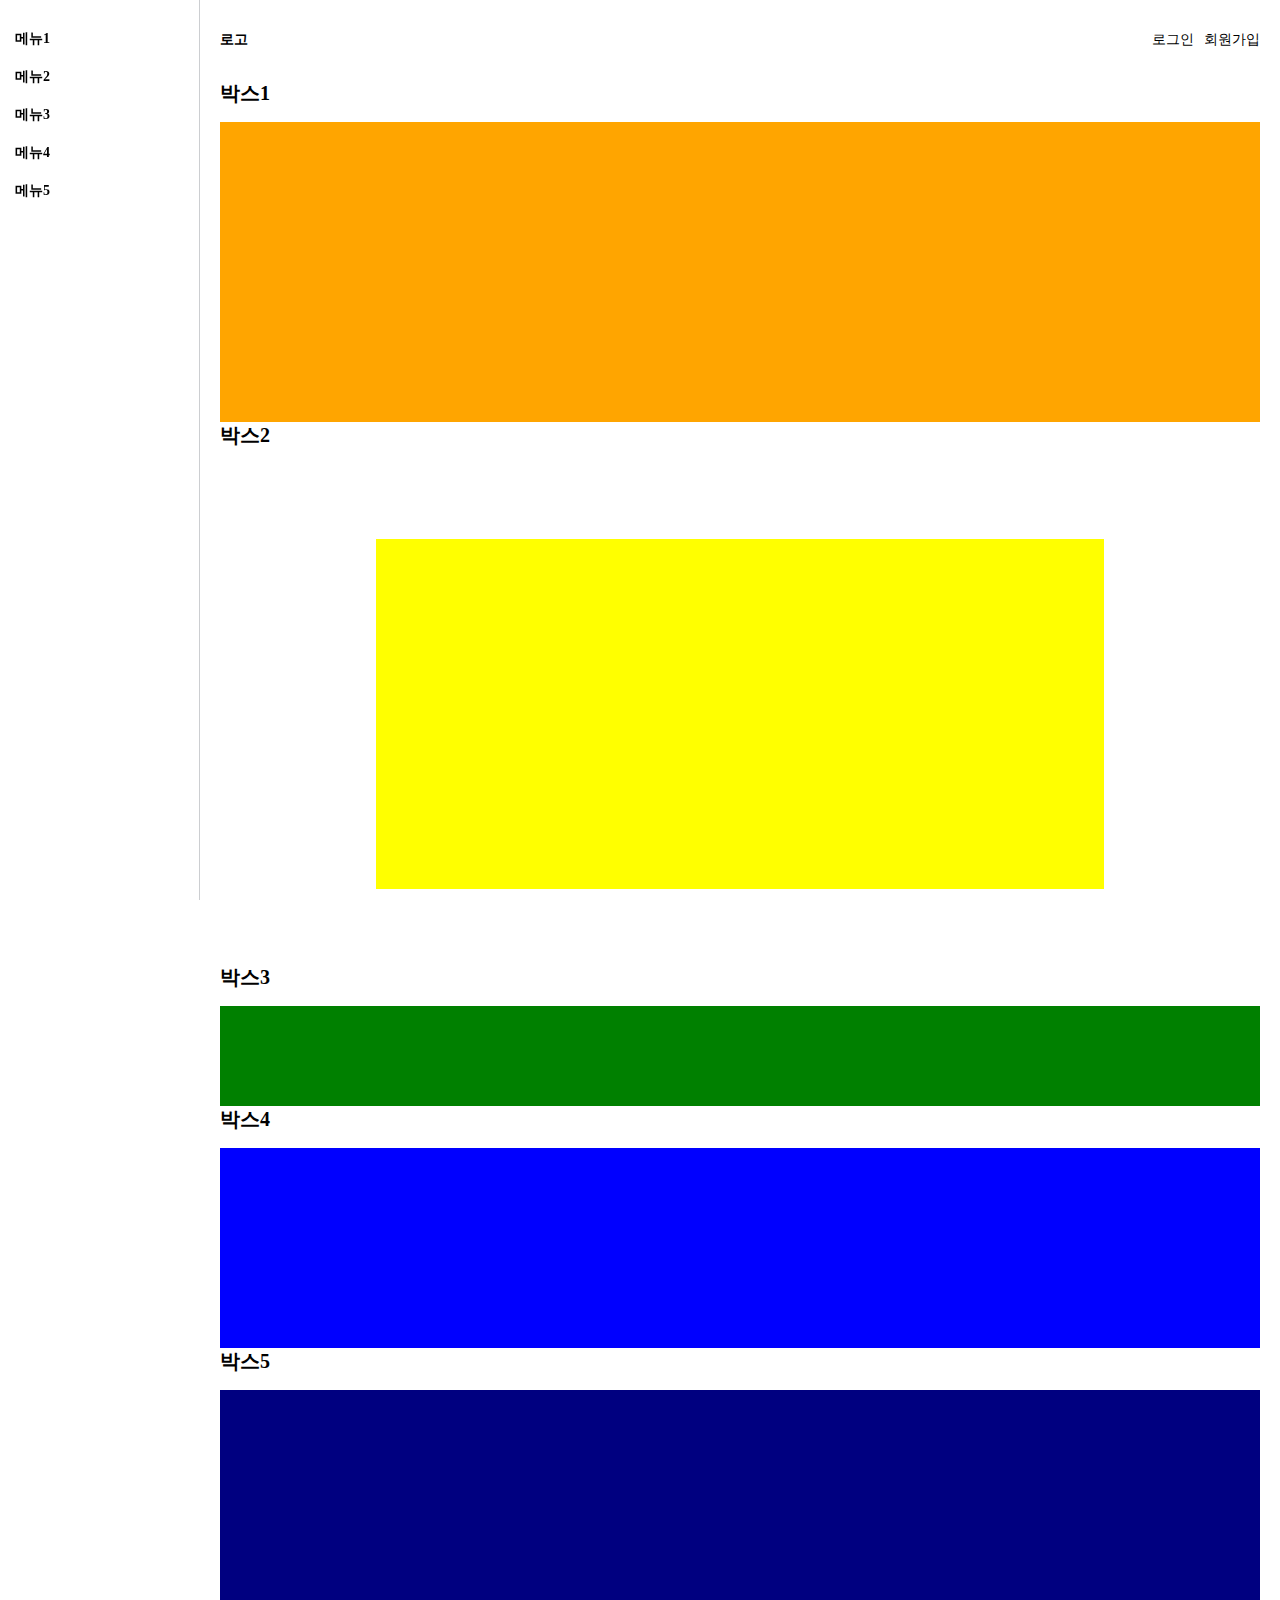
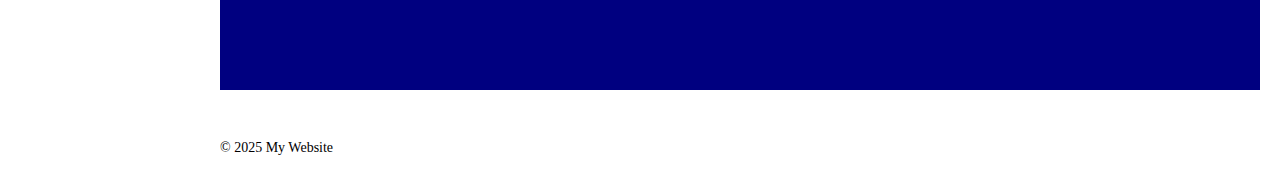
<file: index.html>
<!DOCTYPE html>
<html lang="ko">
<head>
    <meta charset="UTF-8">
    <title>메인 페이지</title>
    <style>
        .box2 > div {
            transform: scale(0.7);
            transform-origin: center center;
            transition: transform 0.05s linear;
        }
    </style>
</head>
<body>
    <div class="wrap main">
        <div id="header"></div>
        <div id="nav"></div>

        <main>
            <div class="box1">
                <h2 class="text-h2">박스1</h2>
                <div style="height: 300px;background-color: orange;"></div>
            </div>
            <div class="box2">
                <h2 class="text-h2">박스2</h2>
                <div style="height: 500px;background-color: yellow;"></div>
            </div>
            <div class="box3">
                <h2 class="text-h2">박스3</h2>
                <div style="height: 100px;background-color: green;"></div>
            </div>
            <div class="box4">
                <h2 class="text-h2">박스4</h2>
                <div style="height: 200px;background-color: blue;"></div>
            </div>
            <div class="box5">
                <h2 class="text-h2">박스5</h2>
                <div style="height: 300px;background-color: navy;"></div>
            </div>
        </main>

        <div id="footer"></div>
    </div>

    <script src="js/include.js" defer></script>
</body>
</html>

<script>
    document.addEventListener("DOMContentLoaded", () => {
        const yellowBox = document.querySelector(".box2 > div");
        const box2 = document.querySelector(".box2");

        window.addEventListener("scroll", () => {
            const scrollY = window.scrollY; // 현재 스크롤 값
            const start = box2.offsetTop - window.innerHeight; // box2 나타나기 직전
            const end = box2.offsetTop - 100; // box2에 도착했을 때

            // 스크롤 진행 비율 (0 ~ 1)
            let ratio = (scrollY - start) / (end - start);
            ratio = Math.min(Math.max(ratio, 0), 1);

            // 최소 0.5 → 최대 1
            const scale = 0.5 + ratio * 0.5;
            yellowBox.style.transform = `scale(${scale})`;
        });
    });
</script>
</file>
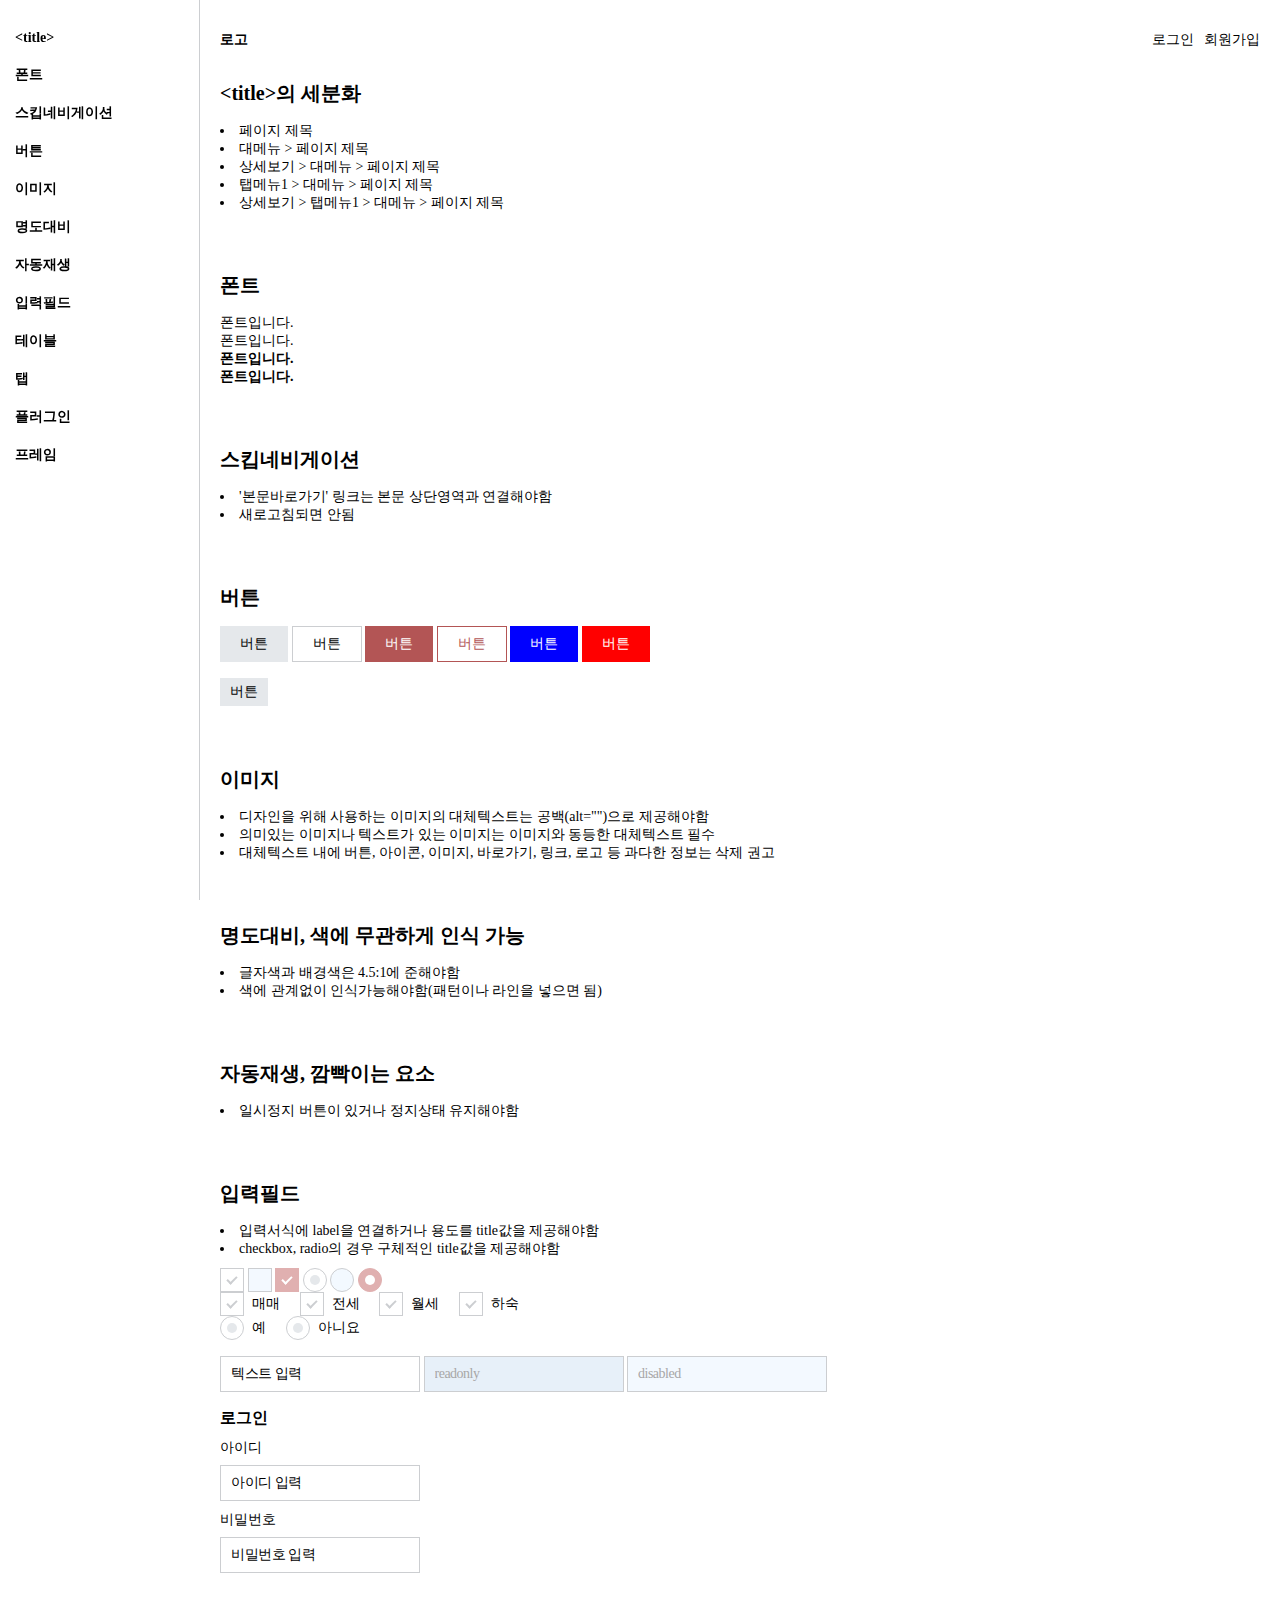
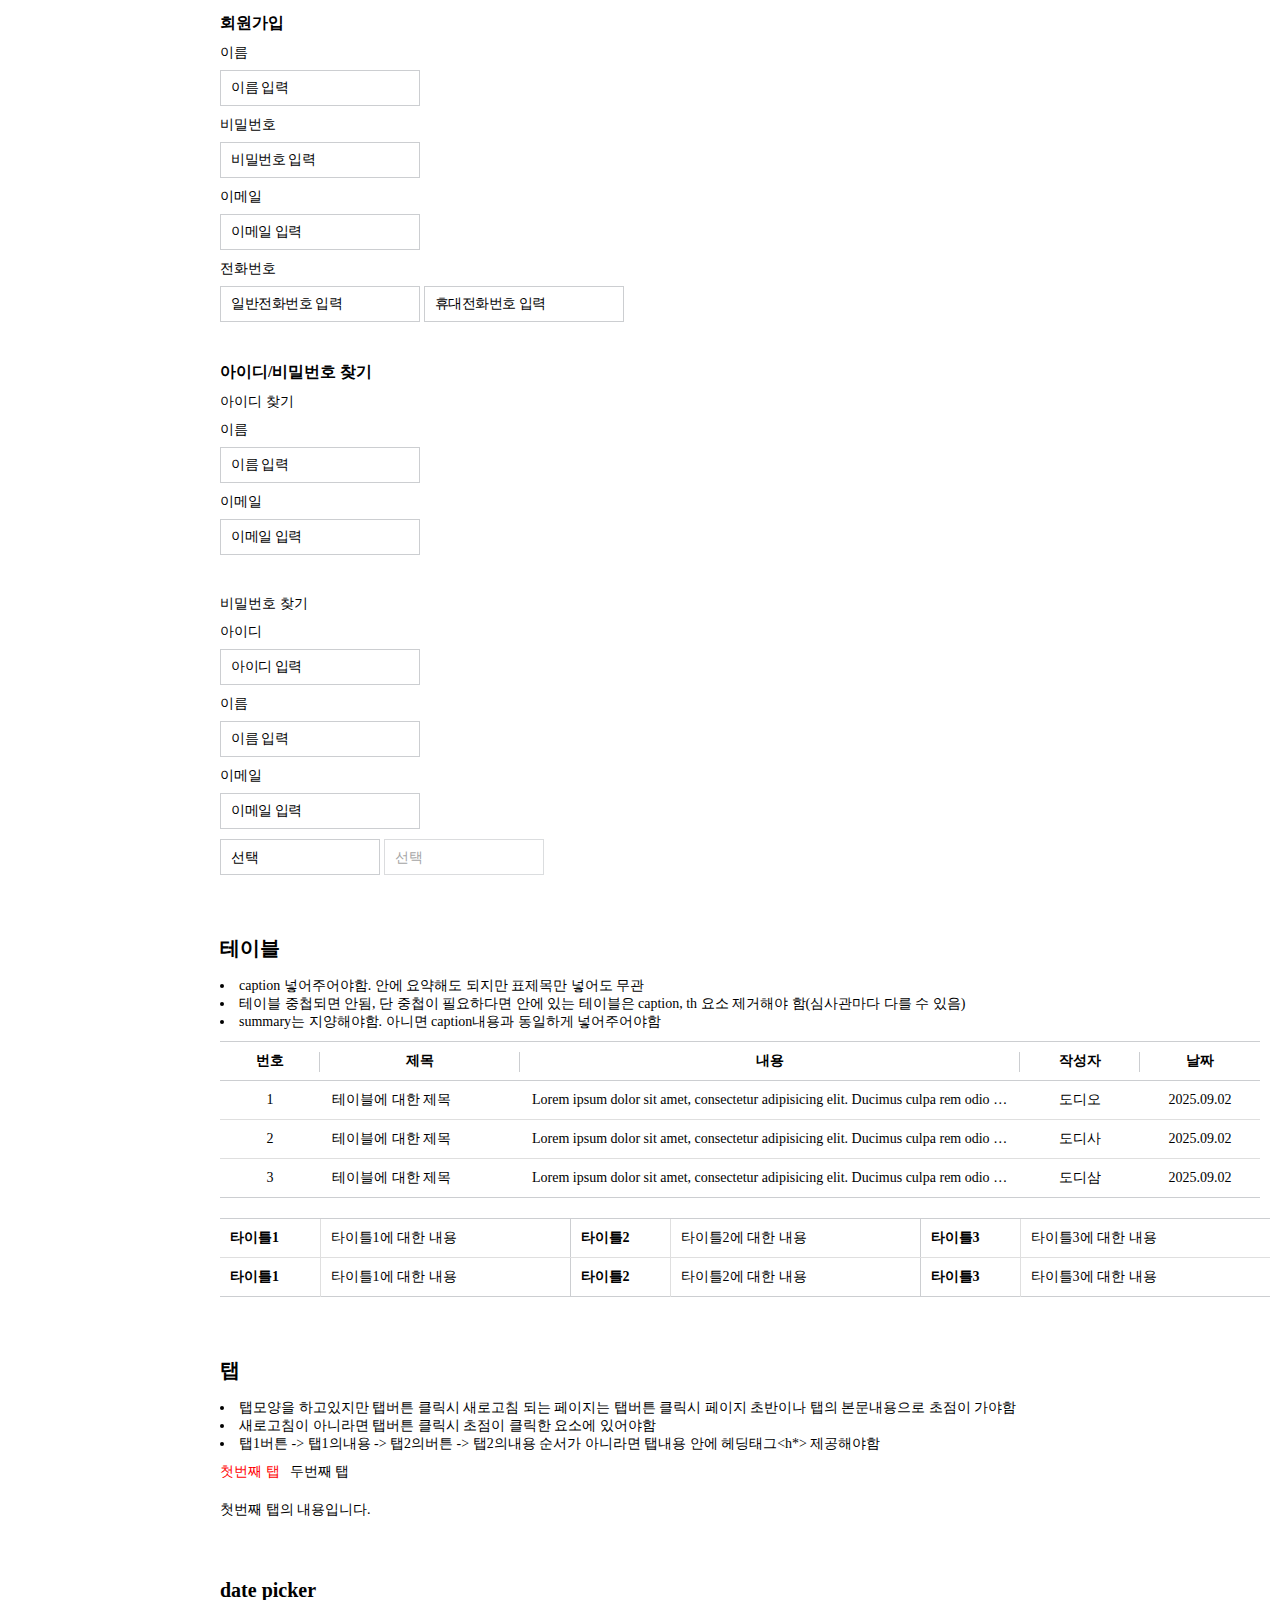
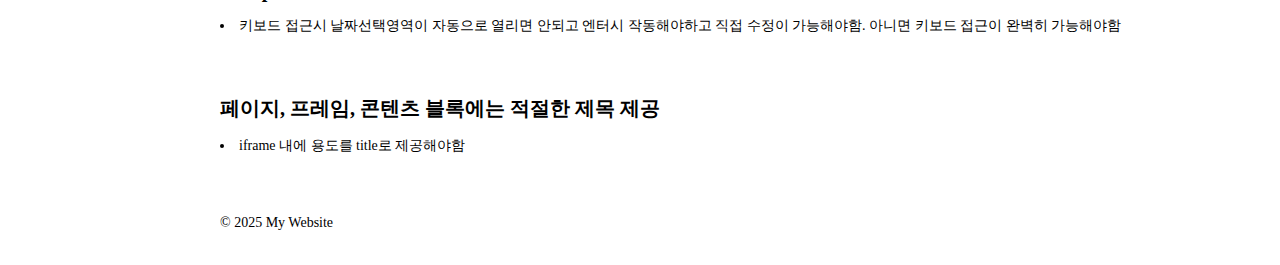
<file: guide.html>
<!DOCTYPE html>
<html lang="en">
<head>
    <meta charset="UTF-8">
    <meta name="viewport" content="width=device-width, initial-scale=1.0">
    <title>GUIDE</title>
    <style>
        .guide-box:not(:last-child){margin-bottom: 60px;}
        .guide-box .text-h2{display: inline-block;}
        .guide-list{list-style: inside;margin-bottom: 10px;}
    </style>
</head>
<body>
    <div class="wrap">
        <div id="header"></div>

        <nav>
            <ul>
                <li><a href="#guideTitle">&lt;title&gt;</a></li>
                <li><a href="#guideFont">폰트</a></li>
                <li><a href="#guideSkip">스킵네비게이션</a></li>
                <li><a href="#guideButton">버튼</a></li>
                <li><a href="#guideImage">이미지</a></li>
                <li><a href="#guideColor">명도대비</a></li>
                <li><a href="#guideAutoplay">자동재생</a></li>
                <li><a href="#guideInputField">입력필드</a></li>
                <li><a href="#guideTable">테이블</a></li>
                <li><a href="#guideTab">탭</a></li>
                <li><a href="#guidePlugin">플러그인</a></li>
                <li><a href="#guideFrame">프레임</a></li>
            </ul>
        </nav>

        <main>
            <div class="guide-box" id="guideTitle">
                <h2 class="text-h2">&lt;title&gt;의 세분화</h2>
                <ul class="guide-list">
                    <li>페이지 제목</li>
                    <li>대메뉴 &gt; 페이지 제목</li>
                    <li>상세보기 &gt; 대메뉴 &gt; 페이지 제목</li>
                    <li>탭메뉴1 &gt; 대메뉴 &gt; 페이지 제목</li>
                    <li>상세보기 &gt; 탭메뉴1 &gt; 대메뉴 &gt; 페이지 제목</li>
                </ul>
            </div>



            <div class="guide-box" id="guideFont">
                <h2 class="text-h2">폰트</h2>
                <div class="guid-box">
                    <p style="font-size:14px;font-weight: 400;">폰트입니다.</p>
                    <p style="font-size:14px;font-weight: 500;">폰트입니다.</p>
                    <p style="font-size:14px;font-weight: 600;">폰트입니다.</p>
                    <p style="font-size:14px;font-weight: 700;">폰트입니다.</p>
                </div>
            </div>



            <div class="guide-box" id="guideSkip">
                <h2 class="text-h2">스킵네비게이션</h2>
                <ul class="guide-list">
                    <li>'본문바로가기' 링크는 본문 상단영역과 연결해야함</li>
                    <li>새로고침되면 안됨</li>
                </ul>
            </div>


            <div class="guide-box" id="guideButton">
                <h2 class="text-h2">버튼</h2>
                <div class="guid-box">
                    <button type="button" class="btn">버튼</button>
                    <button type="button" class="btn -line">버튼</button>
                    <button type="button" class="btn -primary">버튼</button>
                    <button type="button" class="btn -linePr">버튼</button>
                    <button type="button" class="btn -true">버튼</button>
                    <button type="button" class="btn -false">버튼</button>

                    <br><br>

                    <button type="button" class="btn -sm">버튼</button>
                </div>
            </div>


            <div class="guide-box" id="guideImage">
                <h2 class="text-h2">이미지</h2>
                <ul class="guide-list">
                    <li>디자인을 위해 사용하는 이미지의 대체텍스트는 공백(alt="")으로 제공해야함</li>
                    <li>의미있는 이미지나 텍스트가 있는 이미지는 이미지와 동등한 대체텍스트 필수</li>
                    <li>대체텍스트 내에 버튼, 아이콘, 이미지, 바로가기, 링크, 로고 등 과다한 정보는 삭제 권고</li>
                </ul>
            </div>



            <div class="guide-box" id="guideColor">
                <h2 class="text-h2">명도대비, 색에 무관하게 인식 가능</h2>
                <ul class="guide-list">
                    <li>글자색과 배경색은 4.5:1에 준해야함</li>
                    <li>색에 관계없이 인식가능해야함(패턴이나 라인을 넣으면 됨)</li>
                </ul>
            </div>



            <div class="guide-box" id="guideAutoplay">
                <h2 class="text-h2">자동재생, 깜빡이는 요소</h2>
                <ul class="guide-list">
                    <li>일시정지 버튼이 있거나 정지상태 유지해야함</li>
                </ul>
            </div>



            <div class="guide-box" id="guideInputField">
                <h2 class="text-h2">입력필드</h2>
                <ul class="guide-list">
                    <li>입력서식에 label을 연결하거나 용도를 title값을 제공해야함</li>
                    <li>checkbox, radio의 경우 구체적인 title값을 제공해야함</li>
                </ul>
                <input type="checkbox" class="input-check"> <input type="checkbox" class="input-check" disabled> <input type="checkbox" class="input-check" checked disabled>
                <input type="radio" class="input-radio"> <input type="radio" class="input-radio" disabled> <input type="radio" class="input-radio" checked disabled>

                <div class="check-wrap">
                    <input type="checkbox" class="input-check" id="checkwrap1"><label for="checkwrap1">매매</label>
                    <input type="checkbox" class="input-check" id="checkwrap2"><label for="checkwrap2">전세</label>
                    <input type="checkbox" class="input-check" id="checkwrap3"><label for="checkwrap3">월세</label>
                    <input type="checkbox" class="input-check" id="checkwrap4"><label for="checkwrap4">하숙</label>
                </div>

                <div class="radio-wrap">
                    <input type="radio" class="input-radio" id="radioWrap1" name="radioWrap01"><label for="radioWrap1">예</label>
                    <input type="radio" class="input-radio" id="radioWrap2" name="radioWrap01"><label for="radioWrap2">아니요</label>
                </div>

                <br>

                <input type="text" class="input-text" id="text" placeholder="텍스트 입력" aria-describedby="text">
                <span id="text" class="sr-only">텍스트를 입력하세요.</span>

                <input type="text" class="input-text" id="readonly" placeholder="readonly" aria-describedby="readonly" readonly>
                <span id="readonly" class="sr-only">텍스트를 입력하세요.</span>

                <input type="text" class="input-text" id="disabled" placeholder="disabled" aria-describedby="disabled" disabled>
                <span id="disabled" class="sr-only">텍스트를 입력하세요.</span>

                <br><br>

                <div class="input-wrap">
                    <h3 class="text-h3">로그인</h3>

                    <fieldset>
                        <legend class="sr-only">로그인(아이디, 비밀번호 입력)</legend>
                        <div>
                            <label for="loginName">아이디</label>
                            <input type="text" class="input-text" id="loginName" placeholder="아이디 입력" aria-describedby="loginNameGuide">
                            <span id="loginNameGuide" class="sr-only">아이디를 입력하세요.</span>
                        </div>
                        <div>
                            <label for="loginpassword">비밀번호</label>
                            <input type="text" class="input-text" id="loginpassword" placeholder="비밀번호 입력" aria-describedby="loginpasswordGuide">
                            <span id="loginpasswordGuide" class="sr-only">비밀번호를 입력하세요.</span>
                        </div>
                    </fieldset>
                </div>

                <div class="input-wrap">
                    <h3 class="text-h3">회원가입</h3>

                    <fieldset>
                        <legend class="sr-only">회원가입(이름, 비밀번호, 이메일 입력)</legend>
                        <div>
                            <label for="joinName">이름</label>
                            <input type="text" class="input-text" id="joinName" placeholder="이름 입력" aria-describedby="joinNameGuide">
                            <span id="joinNameGuide" class="sr-only">실명을 입력하세요.</span>
                        </div>
                        <div>
                            <label for="joinpassword">비밀번호</label>
                            <input type="password" class="input-text" id="joinpassword" placeholder="비밀번호 입력" aria-describedby="joinpasswordGuide">
                            <span id="joinpasswordGuide" class="sr-only">비밀번호를 입력하세요.</span>
                        </div>
                        <div>
                            <label for="joinmail">이메일</label>
                            <input type="email" class="input-text" id="joinmail" placeholder="이메일 입력" aria-describedby="joinmailGuide">
                            <span id="joinmailGuide" class="sr-only">이메일 형식으로 입력하세요.</span>
                        </div>
                        <div>
                            <label id="phoneLabel">전화번호</label>
                            <input type="tel" class="input-text" id="joinCall" placeholder="일반전화번호 입력" aria-labelledby="phoneLabel" aria-describedby="joinCallGuide">
                            <span id="joinCallGuide" class="sr-only">일반전화번호를 번호만 입력하세요.</span>

                            <input type="tel" class="input-text" id="joinphone" placeholder="휴대전화번호 입력" aria-labelledby="phoneLabel" aria-describedby="joinphoneGuide">
                            <span id="joinphoneGuide" class="sr-only">휴대전화번호를 번호만 입력하세요.</span>
                        </div>
                    </fieldset>
                </div>

                <div class="input-wrap">
                    <h3 class="text-h3">아이디/비밀번호 찾기</h3>

                    <fieldset>
                        <legend>아이디 찾기</legend>
                        <div>
                            <label for="findIdName">이름</label>
                            <input type="text" class="input-text" id="findIdName" placeholder="이름 입력" aria-describedby="findIdNameGuide">
                            <span id="findIdNameGuide" class="sr-only">아이디 찾기의 이름을 입력하세요.</span>
                        </div>
                        <div>
                            <label for="findIdmail">이메일</label>
                            <input type="email" class="input-text" id="findIdmail" placeholder="이메일 입력" aria-describedby="findIdmailGuide">
                            <span id="findIdmailGuide" class="sr-only">아이디 찾기의 이메일을 입력하세요.</span>
                        </div>
                    </fieldset>

                    <fieldset>
                        <legend>비밀번호 찾기</legend>
                        <div>
                            <label for="findPwId">아이디</label>
                            <input type="text" class="input-text" id="findPwId" placeholder="아이디 입력" aria-describedby="findPwIdGuide">
                            <span id="findPwIdGuide" class="sr-only">비밀번호 찾기의 아이디를 입력하세요.</span>
                        </div>
                        <div>
                            <label for="findPwName">이름</label>
                            <input type="text" class="input-text" id="findPwName" placeholder="이름 입력" aria-describedby="findPwNameGuide">
                            <span id="findPwNameGuide" class="sr-only">비밀번호 찾기의 이름을 입력하세요.</span>
                        </div>
                        <div>
                            <label for="findPwmail">이메일</label>
                            <input type="email" class="input-text" id="findPwmail" placeholder="이메일 입력" aria-describedby="findPwmailGuide">
                            <span id="findPwmailGuide" class="sr-only">비밀번호 찾기의 이메일을 입력하세요.</span>
                        </div>
                    </fieldset>
                </div>

                <select name="" id="" title="선택하세요." class="select-box">
                    <option value="">선택</option>
                </select>

                <select name="" id="" title="선택하세요." class="select-box" disabled>
                    <option value="">선택</option>
                </select>
            </div>


            <div class="guide-box" id="guideTable">
                <h2 class="text-h2">테이블</h2>
                <ul class="guide-list">
                    <li>caption 넣어주어야함. 안에 요약해도 되지만 표제목만 넣어도 무관</li>
                    <li>테이블 중첩되면 안됨, 단 중첩이 필요하다면 안에 있는 테이블은 caption, th 요소 제거해야 함(심사관마다 다를 수 있음)</li>
                    <li>summary는 지양해야함. 아니면 caption내용과 동일하게 넣어주어야함</li>
                </ul>
                <table class="tbl-wrap">
                    <caption>번호, 제목, 내용, 작성자, 날짜로 구성된 표</caption>
                    <colgroup>
                        <col style="width: 10rem">
                        <col style="width: 20rem">
                        <col style="width: auto">
                        <col style="width: 12rem">
                        <col style="width: 12rem">
                    </colgroup>
                    <thead>
                        <tr>
                            <th scope="col">번호</th>
                            <th scope="col">제목</th>
                            <th scope="col">내용</th>
                            <th scope="col">작성자</th>
                            <th scope="col">날짜</th>
                        </tr>
                    </thead>
                    <tbody>
                        <tr>
                            <td>1</td>
                            <td class="align-left">테이블에 대한 제목</td>
                            <td class="align-left">Lorem ipsum dolor sit amet, consectetur adipisicing elit. Ducimus culpa rem odio recusandae minus consectetur qui ad. Odio vitae voluptate ipsa, sint dolore nesciunt officia consectetur laborum nemo harum libero.</td>
                            <td>도디오</td>
                            <td>2025.09.02</td>
                        </tr>
                        <tr>
                            <td>2</td>
                            <td class="align-left">테이블에 대한 제목</td>
                            <td class="align-left">Lorem ipsum dolor sit amet, consectetur adipisicing elit. Ducimus culpa rem odio recusandae minus consectetur qui ad. Odio vitae voluptate ipsa, sint dolore nesciunt officia consectetur laborum nemo harum libero.</td>
                            <td>도디사</td>
                            <td>2025.09.02</td>
                        </tr>
                        <tr>
                            <td>3</td>
                            <td class="align-left">테이블에 대한 제목</td>
                            <td class="align-left">Lorem ipsum dolor sit amet, consectetur adipisicing elit. Ducimus culpa rem odio recusandae minus consectetur qui ad. Odio vitae voluptate ipsa, sint dolore nesciunt officia consectetur laborum nemo harum libero.</td>
                            <td>도디삼</td>
                            <td>2025.09.02</td>
                        </tr>
                    </tbody>
                </table>

                <table class="tbl-wrap2">
                    <caption>타이틀1, 타이틀2, 타이틀3로 구성된 표</caption>
                    <colgroup>
                        <col style="width: 10rem;">
                        <col style="width: 25rem;">
                        <col style="width: 10rem;">
                        <col style="width: 25rem;">
                        <col style="width: 10rem;">
                        <col style="width: 25rem;">
                    </colgroup>
                    <tbody>
                        <tr>
                            <th scope="row">타이틀1</th>
                            <td>타이틀1에 대한 내용</td>
                            <th scope="row">타이틀2</th>
                            <td>타이틀2에 대한 내용</td>
                            <th scope="row">타이틀3</th>
                            <td>타이틀3에 대한 내용</td>
                        </tr>
                        <tr>
                            <th scope="row">타이틀1</th>
                            <td>타이틀1에 대한 내용</td>
                            <th scope="row">타이틀2</th>
                            <td>타이틀2에 대한 내용</td>
                            <th scope="row">타이틀3</th>
                            <td>타이틀3에 대한 내용</td>
                        </tr>
                    </tbody>
                </table>
            </div>



            <div class="guide-box" id="guideTab">
                <h2 class="text-h2">탭</h2>
                <ul class="guide-list">
                    <li>탭모양을 하고있지만 탭버튼 클릭시 새로고침 되는 페이지는 탭버튼 클릭시 페이지 초반이나 탭의 본문내용으로 초점이 가야함</li>
                    <li>새로고침이 아니라면 탭버튼 클릭시 초점이 클릭한 요소에 있어야함</li>
                    <li>탭1버튼 -> 탭1의내용 -> 탭2의버튼 -> 탭2의내용 순서가 아니라면 탭내용 안에 헤딩태그&lt;h*&gt; 제공해야함</li>
                </ul>
                <div class="tab-wrap">
                    <ul role="tablist">
                        <li class="on"><button type="button" role="tab" id="tab-1" aria-selected="true" aria-controls="panel-1" tabindex="0">첫번째 탭</button></li>
                        <li><button type="button" role="tab" id="tab-2" aria-selected="false" aria-controls="panel-2" tabindex="-1">두번째 탭</button></li>
                    </ul>

                    <div class="panels">
                        <div role="tabpanel" class="on" id="panel-1" aria-labelledby="tab-1">첫번째 탭의 내용입니다.</div>
                        <div role="tabpanel" id="panel-2" aria-labelledby="tab-2">두번째 탭의 내용입니다.</div>
                    </div>
                </div>
            </div>



            <div class="guide-box" id="guidePlugin">
                <h2 class="text-h2">date picker</h2>
                <ul class="guide-list">
                    <li>키보드 접근시 날짜선택영역이 자동으로 열리면 안되고 엔터시 작동해야하고 직접 수정이 가능해야함. 아니면 키보드 접근이 완벽히 가능해야함</li>
                </ul>
            </div>



            <div class="guide-box" id="guideFrame">
                <h2 class="text-h2">페이지, 프레임, 콘텐츠 블록에는 적절한 제목 제공</h2>
                <ul class="guide-list">
                    <li>iframe 내에 용도를 title로 제공해야함</li>
                </ul>
            </div>
        </main>
        
        <div id="footer"></div>
    </div>

    <script src="js/include.js" defer></script>
</body>
</html>

<script>
    document.addEventListener("DOMContentLoaded", () => {
        const nav = document.querySelector('nav');
        const li = nav.querySelectorAll('li');

        li.forEach(liitem => {
            liitem.addEventListener('click', e => {
                li.forEach(AllLi => {
                    AllLi.classList.remove('on');
                });

                liitem.classList.add('on');
            })
        })
    })
</script>
</file>
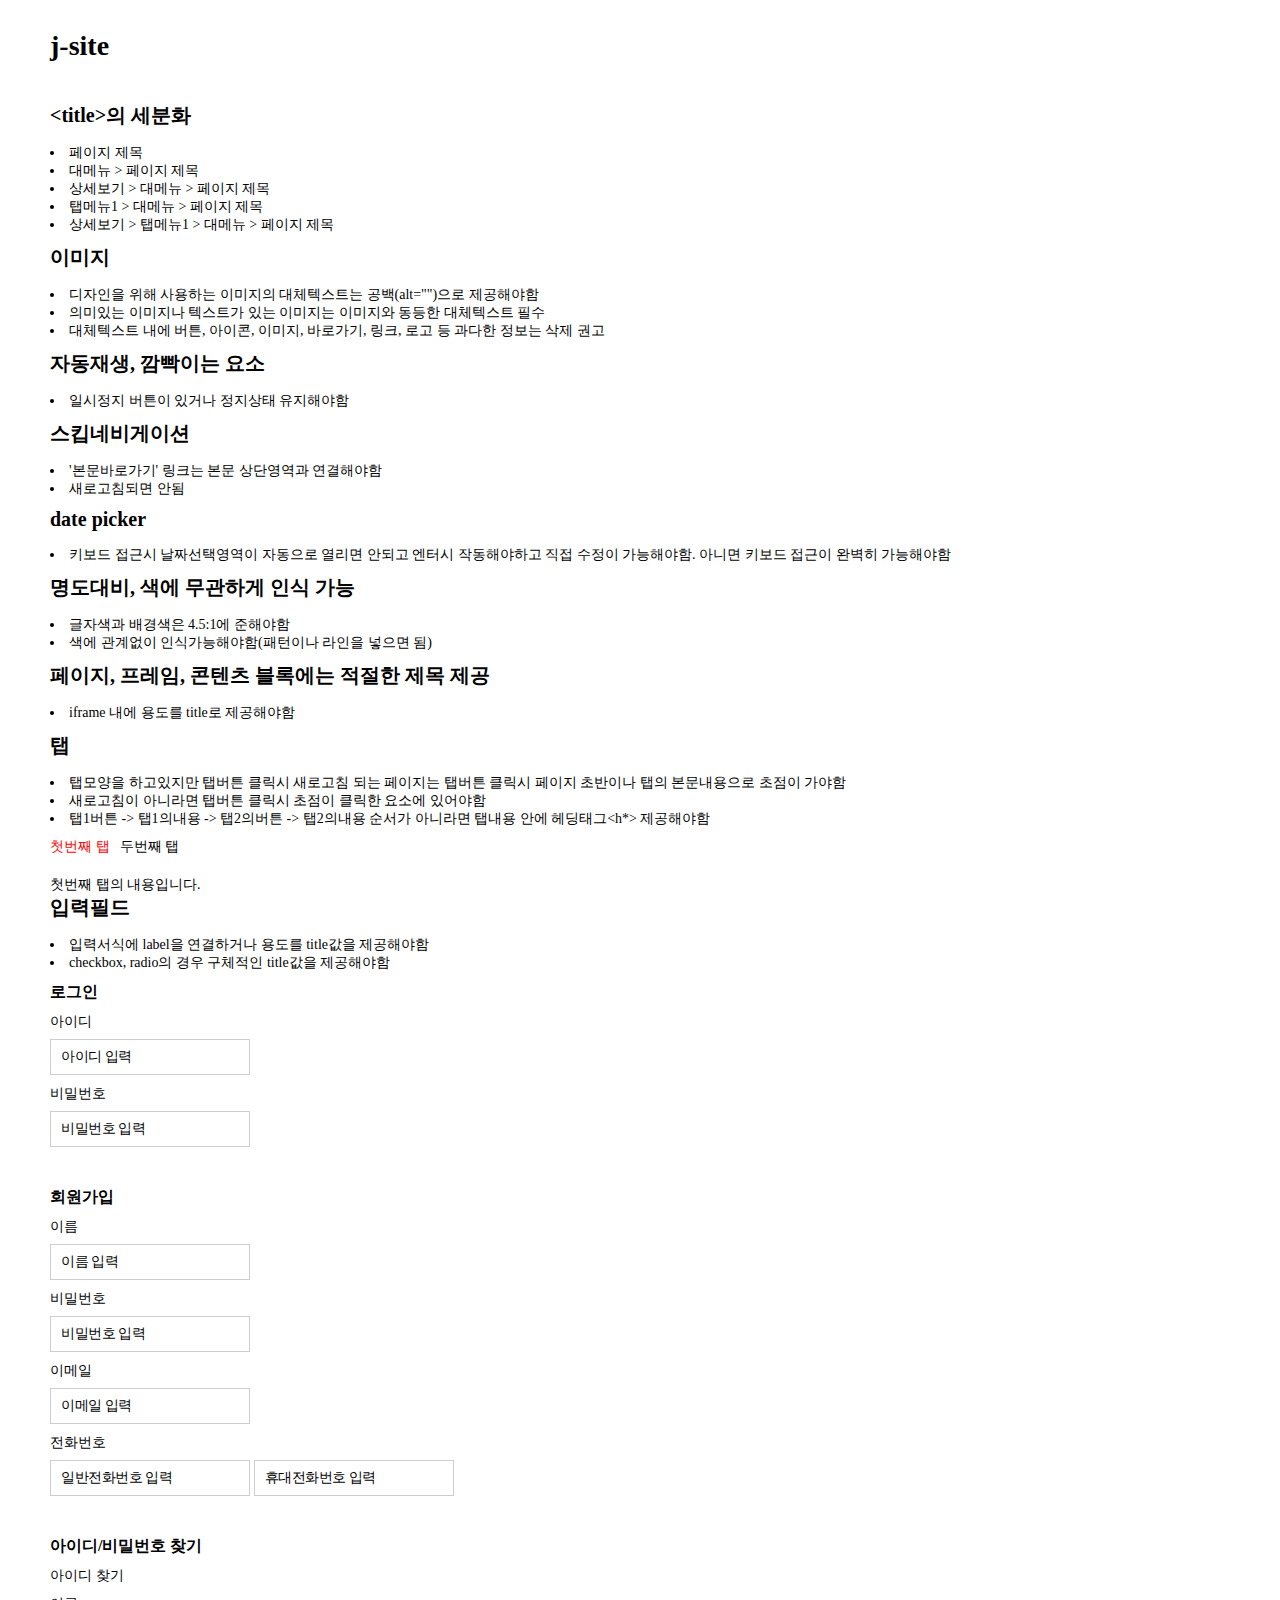
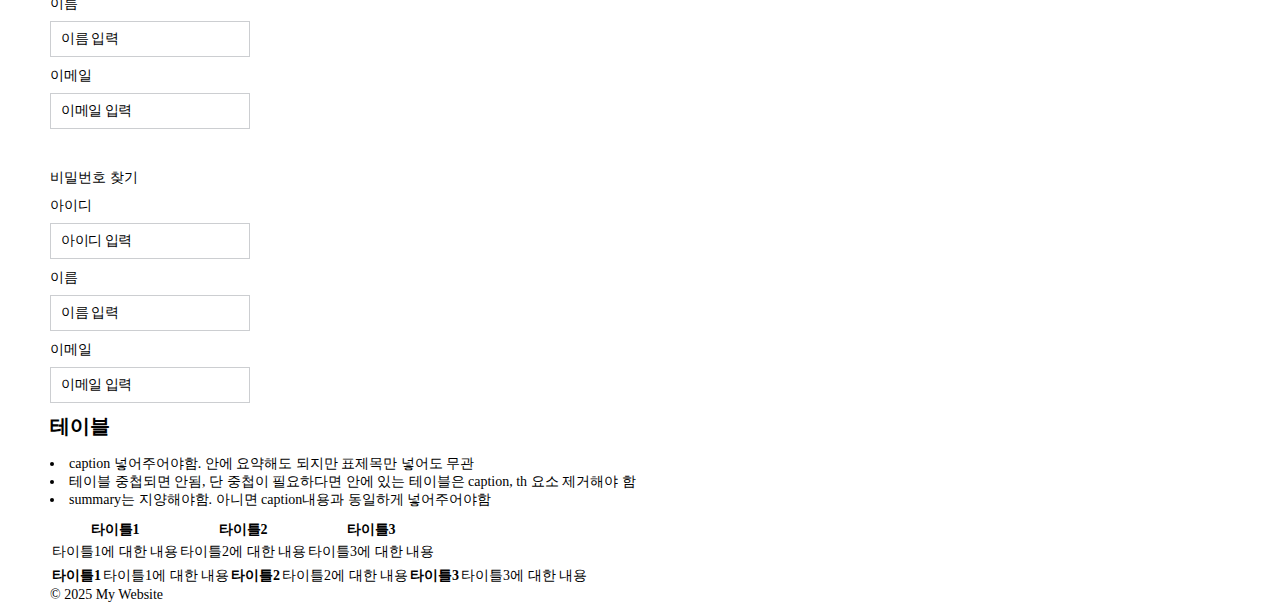
<file: WA.html>
<!DOCTYPE html>
<html lang="en">
<head>
    <meta charset="UTF-8">
    <meta name="viewport" content="width=device-width, initial-scale=1.0">
    <title>document</title>
    <style>
        body{padding:30px 50px !important;}
        .guide-list{list-style: inside;margin-bottom: 10px;}
    </style>
</head>
<body>
    <header>
        <h1 class="text-h1">j-site</h1>
    </header>

    <h2 class="text-h2">&lt;title&gt;의 세분화</h2>
    <ul class="guide-list">
        <li>페이지 제목</li>
        <li>대메뉴 &gt; 페이지 제목</li>
        <li>상세보기 &gt; 대메뉴 &gt; 페이지 제목</li>
        <li>탭메뉴1 &gt; 대메뉴 &gt; 페이지 제목</li>
        <li>상세보기 &gt; 탭메뉴1 &gt; 대메뉴 &gt; 페이지 제목</li>
    </ul>



    <h2 class="text-h2">이미지</h2>
    <ul class="guide-list">
        <li>디자인을 위해 사용하는 이미지의 대체텍스트는 공백(alt="")으로 제공해야함</li>
        <li>의미있는 이미지나 텍스트가 있는 이미지는 이미지와 동등한 대체텍스트 필수</li>
        <li>대체텍스트 내에 버튼, 아이콘, 이미지, 바로가기, 링크, 로고 등 과다한 정보는 삭제 권고</li>
    </ul>



    <h2 class="text-h2">자동재생, 깜빡이는 요소</h2>
    <ul class="guide-list">
        <li>일시정지 버튼이 있거나 정지상태 유지해야함</li>
    </ul>



    <h2 class="text-h2">스킵네비게이션</h2>
    <ul class="guide-list">
        <li>'본문바로가기' 링크는 본문 상단영역과 연결해야함</li>
        <li>새로고침되면 안됨</li>
    </ul>



    <h2 class="text-h2">date picker</h2>
    <ul class="guide-list">
        <li>키보드 접근시 날짜선택영역이 자동으로 열리면 안되고 엔터시 작동해야하고 직접 수정이 가능해야함. 아니면 키보드 접근이 완벽히 가능해야함</li>
    </ul>



    <h2 class="text-h2">명도대비, 색에 무관하게 인식 가능</h2>
    <ul class="guide-list">
        <li>글자색과 배경색은 4.5:1에 준해야함</li>
        <li>색에 관계없이 인식가능해야함(패턴이나 라인을 넣으면 됨)</li>
    </ul>



    <h2 class="text-h2">페이지, 프레임, 콘텐츠 블록에는 적절한 제목 제공</h2>
    <ul class="guide-list">
        <li>iframe 내에 용도를 title로 제공해야함</li>
    </ul>



    <h2 class="text-h2">탭</h2>
    <ul class="guide-list">
        <li>탭모양을 하고있지만 탭버튼 클릭시 새로고침 되는 페이지는 탭버튼 클릭시 페이지 초반이나 탭의 본문내용으로 초점이 가야함</li>
        <li>새로고침이 아니라면 탭버튼 클릭시 초점이 클릭한 요소에 있어야함</li>
        <li>탭1버튼 -> 탭1의내용 -> 탭2의버튼 -> 탭2의내용 순서가 아니라면 탭내용 안에 헤딩태그&lt;h*&gt; 제공해야함</li>
    </ul>

    <div class="tab-wrap">
        <ul role="tablist">
            <li class="on"><button type="button" role="tab" id="tab-1" aria-selected="true" aria-controls="panel-1" tabindex="0">첫번째 탭</button></li>
            <li><button type="button" role="tab" id="tab-2" aria-selected="false" aria-controls="panel-2" tabindex="-1">두번째 탭</button></li>
        </ul>

        <div class="panels">
            <div role="tabpanel" class="on" id="panel-1" aria-labelledby="tab-1">첫번째 탭의 내용입니다.</div>
            <div role="tabpanel" id="panel-2" aria-labelledby="tab-2">두번째 탭의 내용입니다.</div>
        </div>
    </div>



    <h2 class="text-h2">입력필드</h2>
    <ul class="guide-list">
        <li>입력서식에 label을 연결하거나 용도를 title값을 제공해야함</li>
        <li>checkbox, radio의 경우 구체적인 title값을 제공해야함</li>
    </ul>
    <div class="input-wrap">
        <h3 class="text-h3">로그인</h3>

        <fieldset>
            <legend class="sr-only">로그인(아이디, 비밀번호 입력)</legend>
            <div>
                <label for="loginName">아이디</label>
                <input type="text" class="input-text" id="loginName" placeholder="아이디 입력" aria-describedby="loginNameGuide">
                <span id="loginNameGuide" class="sr-only">아이디를 입력하세요.</span>
            </div>
            <div>
                <label for="loginpassword">비밀번호</label>
                <input type="text" class="input-text" id="loginpassword" placeholder="비밀번호 입력" aria-describedby="loginpasswordGuide">
                <span id="loginpasswordGuide" class="sr-only">비밀번호를 입력하세요.</span>
            </div>
        </fieldset>
    </div>

    <div class="input-wrap">
        <h3 class="text-h3">회원가입</h3>

        <fieldset>
            <legend class="sr-only">회원가입(이름, 비밀번호, 이메일 입력)</legend>
            <div>
                <label for="joinName">이름</label>
                <input type="text" class="input-text" id="joinName" placeholder="이름 입력" aria-describedby="joinNameGuide">
                <span id="joinNameGuide" class="sr-only">실명을 입력하세요.</span>
            </div>
            <div>
                <label for="joinpassword">비밀번호</label>
                <input type="password" class="input-text" id="joinpassword" placeholder="비밀번호 입력" aria-describedby="joinpasswordGuide">
                <span id="joinpasswordGuide" class="sr-only">비밀번호를 입력하세요.</span>
            </div>
            <div>
                <label for="joinmail">이메일</label>
                <input type="email" class="input-text" id="joinmail" placeholder="이메일 입력" aria-describedby="joinmailGuide">
                <span id="joinmailGuide" class="sr-only">이메일 형식으로 입력하세요.</span>
            </div>
            <div>
                <label id="phoneLabel">전화번호</label>
                <input type="tel" class="input-text" id="joinCall" placeholder="일반전화번호 입력" aria-labelledby="phoneLabel" aria-describedby="joinCallGuide">
                <span id="joinCallGuide" class="sr-only">일반전화번호를 번호만 입력하세요.</span>

                <input type="tel" class="input-text" id="joinphone" placeholder="휴대전화번호 입력" aria-labelledby="phoneLabel" aria-describedby="joinphoneGuide">
                <span id="joinphoneGuide" class="sr-only">휴대전화번호를 번호만 입력하세요.</span>
            </div>
        </fieldset>
    </div>

    <div class="input-wrap">
        <h3 class="text-h3">아이디/비밀번호 찾기</h3>

        <fieldset>
            <legend>아이디 찾기</legend>
            <div>
                <label for="findIdName">이름</label>
                <input type="text" class="input-text" id="findIdName" placeholder="이름 입력" aria-describedby="findIdNameGuide">
                <span id="findIdNameGuide" class="sr-only">아이디 찾기의 이름을 입력하세요.</span>
            </div>
            <div>
                <label for="findIdmail">이메일</label>
                <input type="email" class="input-text" id="findIdmail" placeholder="이메일 입력" aria-describedby="findIdmailGuide">
                <span id="findIdmailGuide" class="sr-only">아이디 찾기의 이메일을 입력하세요.</span>
            </div>
        </fieldset>

        <fieldset>
            <legend>비밀번호 찾기</legend>
            <div>
                <label for="findPwId">아이디</label>
                <input type="text" class="input-text" id="findPwId" placeholder="아이디 입력" aria-describedby="findPwIdGuide">
                <span id="findPwIdGuide" class="sr-only">비밀번호 찾기의 아이디를 입력하세요.</span>
            </div>
            <div>
                <label for="findPwName">이름</label>
                <input type="text" class="input-text" id="findPwName" placeholder="이름 입력" aria-describedby="findPwNameGuide">
                <span id="findPwNameGuide" class="sr-only">비밀번호 찾기의 이름을 입력하세요.</span>
            </div>
            <div>
                <label for="findPwmail">이메일</label>
                <input type="email" class="input-text" id="findPwmail" placeholder="이메일 입력" aria-describedby="findPwmailGuide">
                <span id="findPwmailGuide" class="sr-only">비밀번호 찾기의 이메일을 입력하세요.</span>
            </div>
        </fieldset>
    </div>



    <h2 class="text-h2">테이블</h2>
    <ul class="guide-list">
        <li>caption 넣어주어야함. 안에 요약해도 되지만 표제목만 넣어도 무관</li>
        <li>테이블 중첩되면 안됨, 단 중첩이 필요하다면 안에 있는 테이블은 caption, th 요소 제거해야 함</li>
        <li>summary는 지양해야함. 아니면 caption내용과 동일하게 넣어주어야함</li>
    </ul>

    <table>
        <caption>타이틀1, 타이틀2, 타이틀3로 구성된 표</caption>
        <thead>
            <tr>
                <th scope="col">타이틀1</th>
                <th scope="col">타이틀2</th>
                <th scope="col">타이틀3</th>
            </tr>
        </thead>
        <tbody>
            <tr>
                <td>타이틀1에 대한 내용</td>
                <td>타이틀2에 대한 내용</td>
                <td>타이틀3에 대한 내용</td>
            </tr>
        </tbody>
    </table>

    <table>
        <caption>타이틀1, 타이틀2, 타이틀3로 구성된 표</caption>
        <tbody>
            <tr>
                <th scope="row">타이틀1</th>
                <td>타이틀1에 대한 내용</td>
                <th scope="row">타이틀2</th>
                <td>타이틀2에 대한 내용</td>
                <th scope="row">타이틀3</th>
                <td>타이틀3에 대한 내용</td>
            </tr>
        </tbody>
    </table>

    <div id="footer"></div>

    <script src="js/include.js" defer></script>
</body>
</html>
</file>
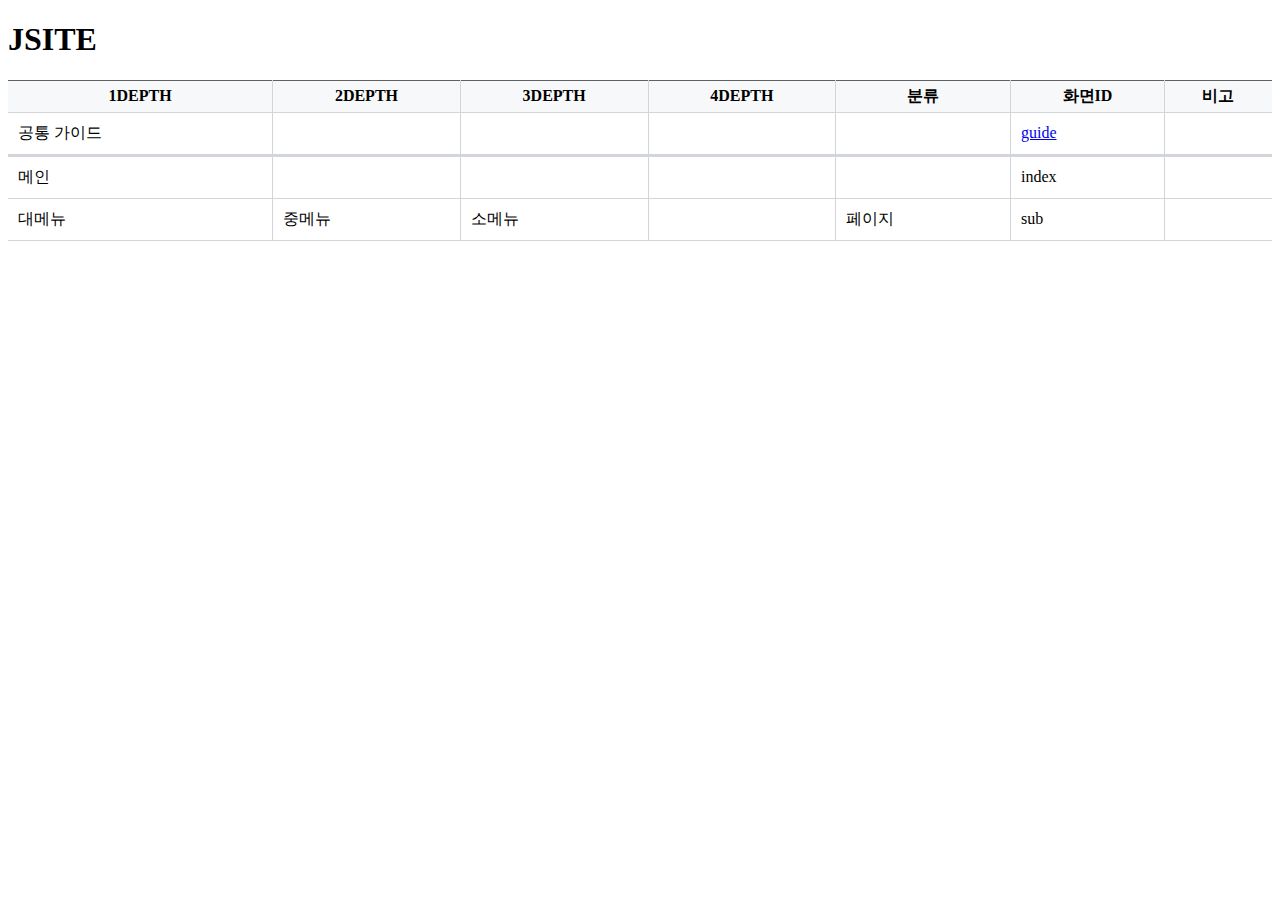
<file: worksheet.html>
<!DOCTYPE html>
<html lang="en">
<head>
    <meta charset="UTF-8">
    <meta name="viewport" content="width=device-width, initial-scale=1.0">
    <title>WORKSHEET(화면목록)</title>

    <style>
        table{border-collapse: collapse;border-spacing: 0;width:100%;border-top:1px solid #606060;}
        th{background-color:#F7F8F9;padding:5px;border-right:1px solid #D2D6DA;border-bottom:1px solid #D2D6DA;}
        td{padding:10px;border-right:1px solid #D2D6DA;border-bottom:1px solid #D2D6DA;}
        th:last-child, td:last-child{border-right:0;}
        tbody{border-top: 3px solid #D2D6DA;}
        tbody:first-of-type{border-top:0;}
        h2{margin-bottom: 10px;}
    </style>
</head>
<body>
    <h1>JSITE</h1>

    <table>
        <thead>
            <tr>
                <th>1DEPTH</th>
                <th>2DEPTH</th>
                <th>3DEPTH</th>
                <th>4DEPTH</th>
                <th>분류</th>
                <th>화면ID</th>
                <th>비고</th>
            </tr>
        </thead>

        <!-- 공통 레이아웃 -->
        <tbody>
            <tr>
                <td>공통 가이드</td>
                <td></td>
                <td></td>
                <td></td>
                <td></td>
                <td><a href="guide.html" target="_blank">guide</a></td>
                <td></td>
            </tr>
        </tbody>

        <!--  -->
        <tbody>
            <tr>
                <td>메인</td>
                <td></td>
                <td></td>
                <td></td>
                <td></td>
                <td><!a href="index.html" target="_blank">index</a></td>
                <td></td>
            </tr>
            <tr>
                <td>대메뉴</td>
                <td>중메뉴</td>
                <td>소메뉴</td>
                <td></td>
                <td>페이지</td>
                <td><!a href="sub.html" target="_blank">sub</a></td>
                <td></td>
            </tr>
        </tbody>
    </table>
</body>
</html>
</file>
